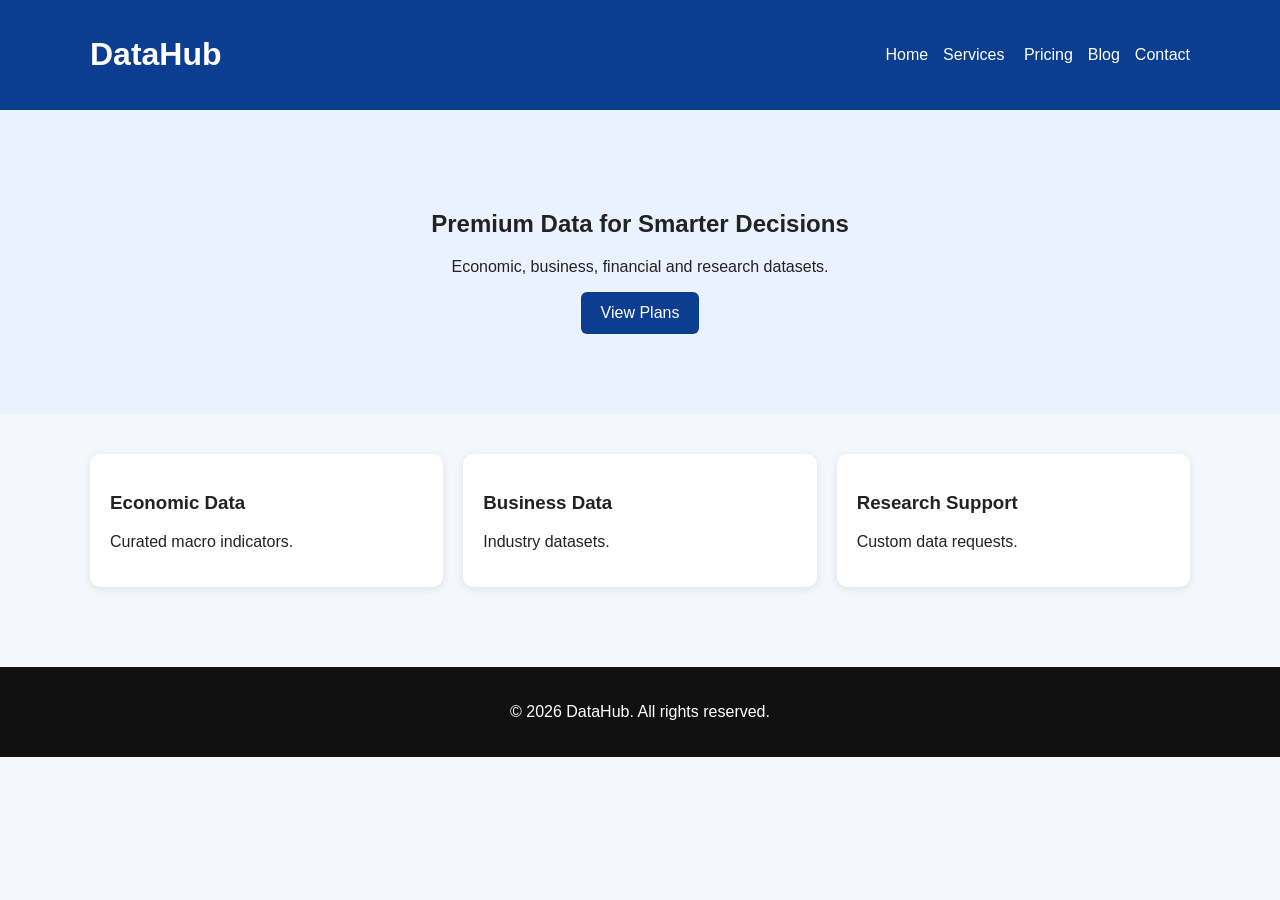
<file: index.html>
<!DOCTYPE html>
<html><head><meta charset="UTF-8"><meta name="viewport" content="width=device-width,initial-scale=1">
<title>DataHub - Premium Data Marketplace</title>
<link rel="stylesheet" href="style.css"></head>
<body>
<header><div class="container"><h1>DataHub</h1><nav>
<a href="index.html">Home</a><a href="services.html">Services</a>
<a href="pricing.html">Pricing</a><a href="blog.html">Blog</a><a href="contact.html">Contact</a>
</nav></div></header>
<section class="hero"><div class="container">
<h2>Premium Data for Smarter Decisions</h2>
<p>Economic, business, financial and research datasets.</p>
<a class="btn" href="pricing.html">View Plans</a>
</div></section>
<section class="container cards">
<div class="card"><h3>Economic Data</h3><p>Curated macro indicators.</p></div>
<div class="card"><h3>Business Data</h3><p>Industry datasets.</p></div>
<div class="card"><h3>Research Support</h3><p>Custom data requests.</p></div>
</section>
<footer><p>© 2026 DataHub. All rights reserved.</p></footer>
</body></html>
</file>
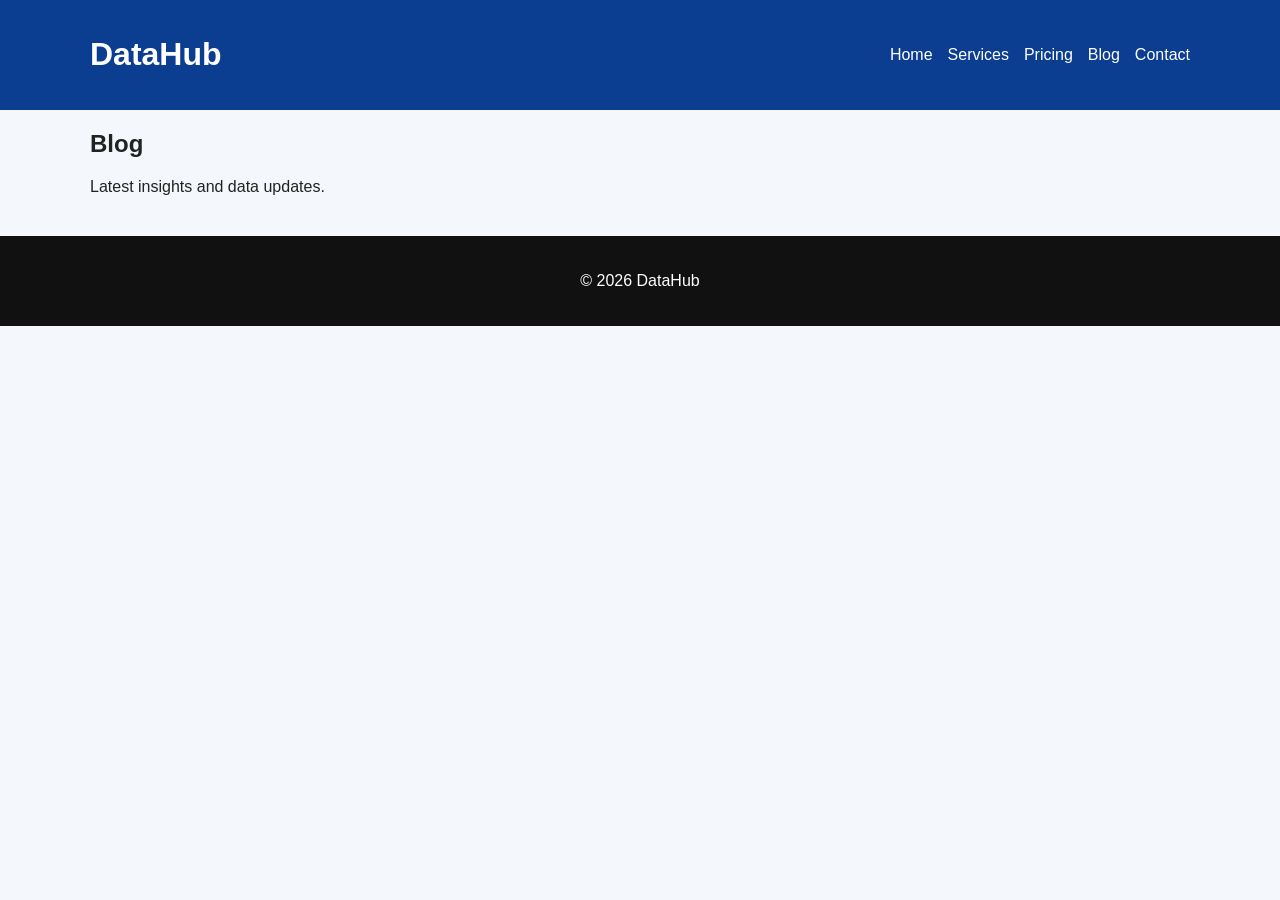
<file: blog.html>
<!DOCTYPE html><html><head><meta charset="UTF-8"><meta name="viewport" content="width=device-width,initial-scale=1"><title>Blog</title><link rel="stylesheet" href="style.css"></head><body><header><div class="container"><h1>DataHub</h1><nav><a href="index.html">Home</a><a href="services.html">Services</a><a href="pricing.html">Pricing</a><a href="blog.html">Blog</a><a href="contact.html">Contact</a></nav></div></header><section class="container"><h2>Blog</h2><p>Latest insights and data updates.</p></section><footer><p>© 2026 DataHub</p></footer></body></html>
</file>
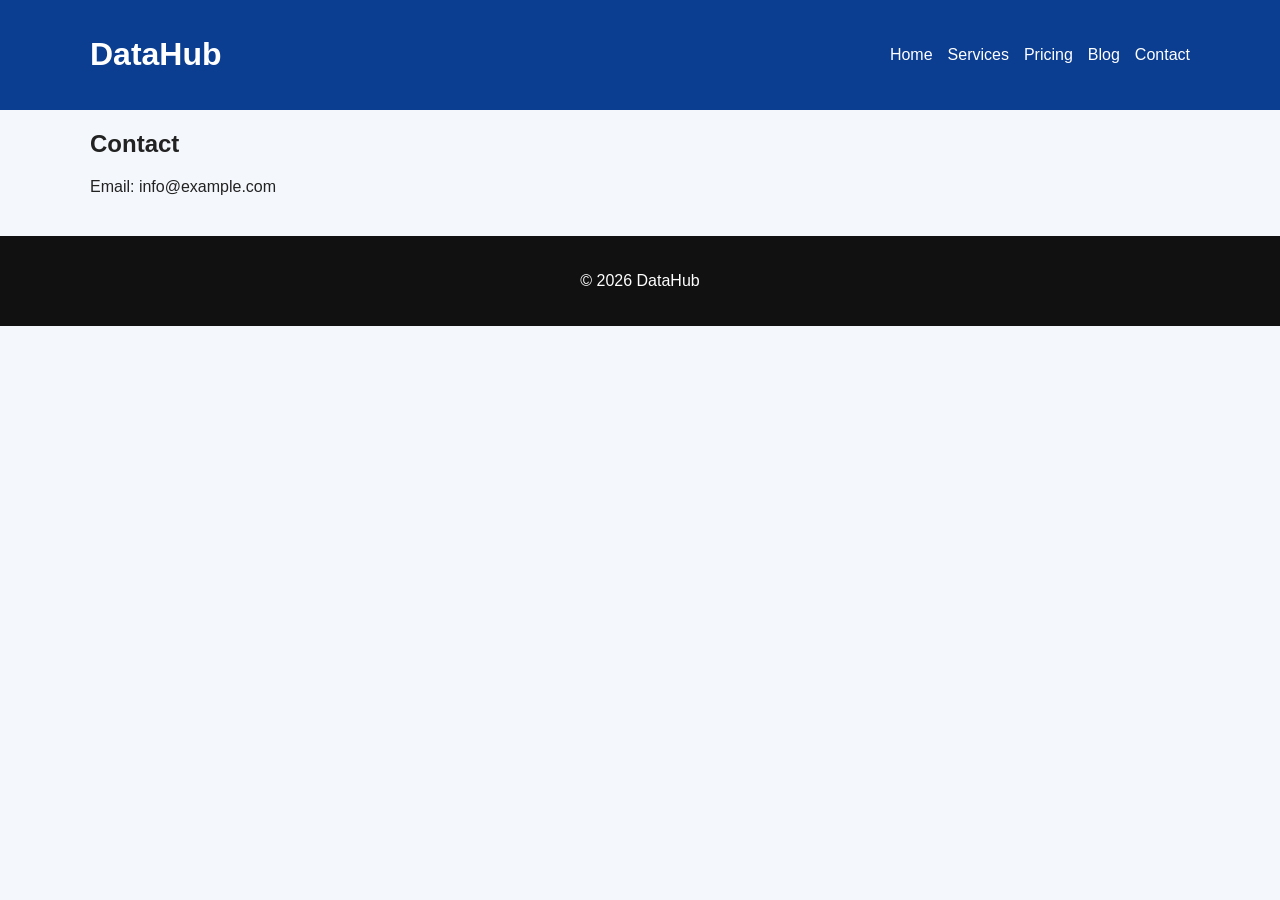
<file: contact.html>
<!DOCTYPE html><html><head><meta charset="UTF-8"><meta name="viewport" content="width=device-width,initial-scale=1"><title>Contact</title><link rel="stylesheet" href="style.css"></head><body><header><div class="container"><h1>DataHub</h1><nav><a href="index.html">Home</a><a href="services.html">Services</a><a href="pricing.html">Pricing</a><a href="blog.html">Blog</a><a href="contact.html">Contact</a></nav></div></header><section class="container"><h2>Contact</h2><p>Email: info@example.com</p></section><footer><p>© 2026 DataHub</p></footer></body></html>
</file>
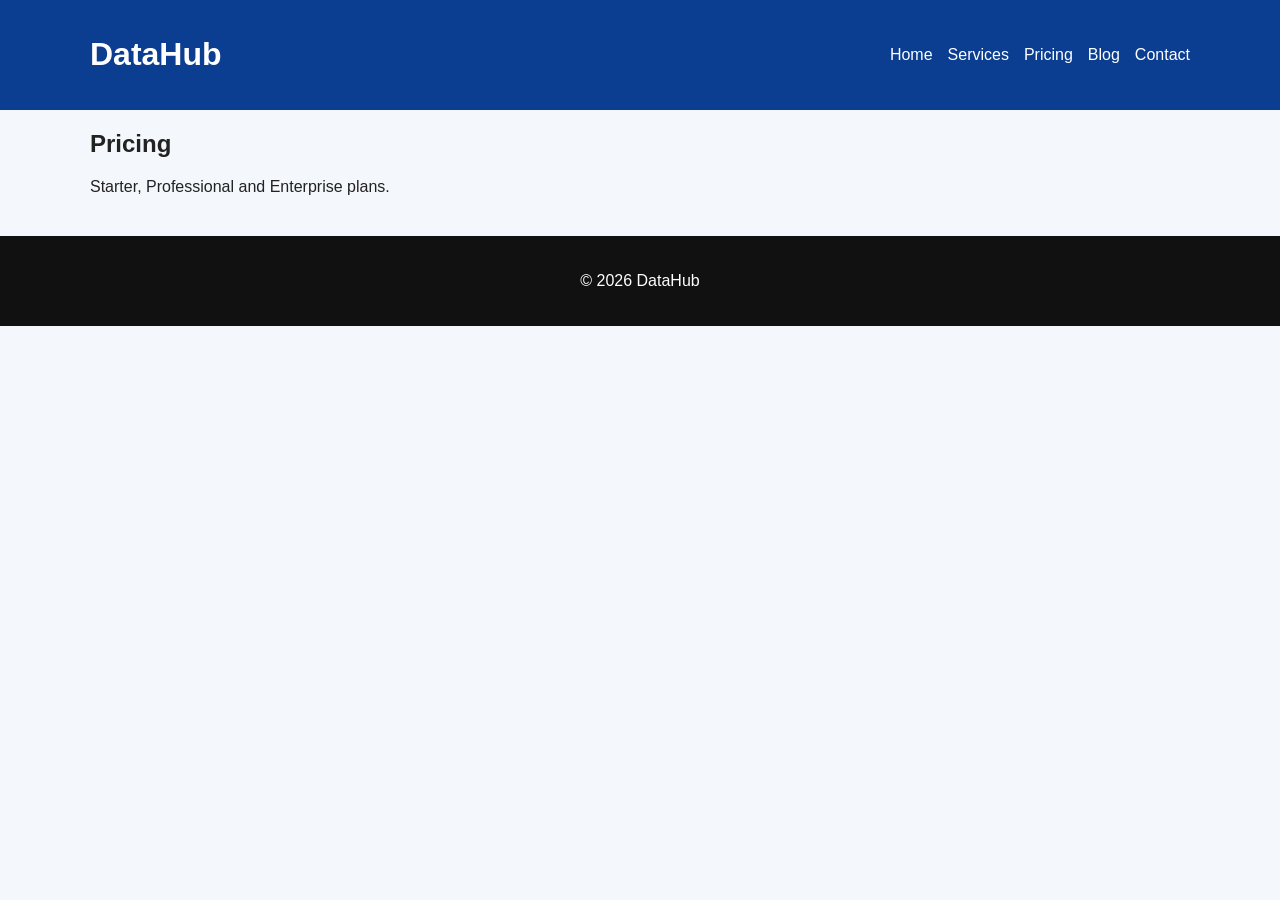
<file: pricing.html>
<!DOCTYPE html><html><head><meta charset="UTF-8"><meta name="viewport" content="width=device-width,initial-scale=1"><title>Pricing</title><link rel="stylesheet" href="style.css"></head><body><header><div class="container"><h1>DataHub</h1><nav><a href="index.html">Home</a><a href="services.html">Services</a><a href="pricing.html">Pricing</a><a href="blog.html">Blog</a><a href="contact.html">Contact</a></nav></div></header><section class="container"><h2>Pricing</h2><p>Starter, Professional and Enterprise plans.</p></section><footer><p>© 2026 DataHub</p></footer></body></html>
</file>
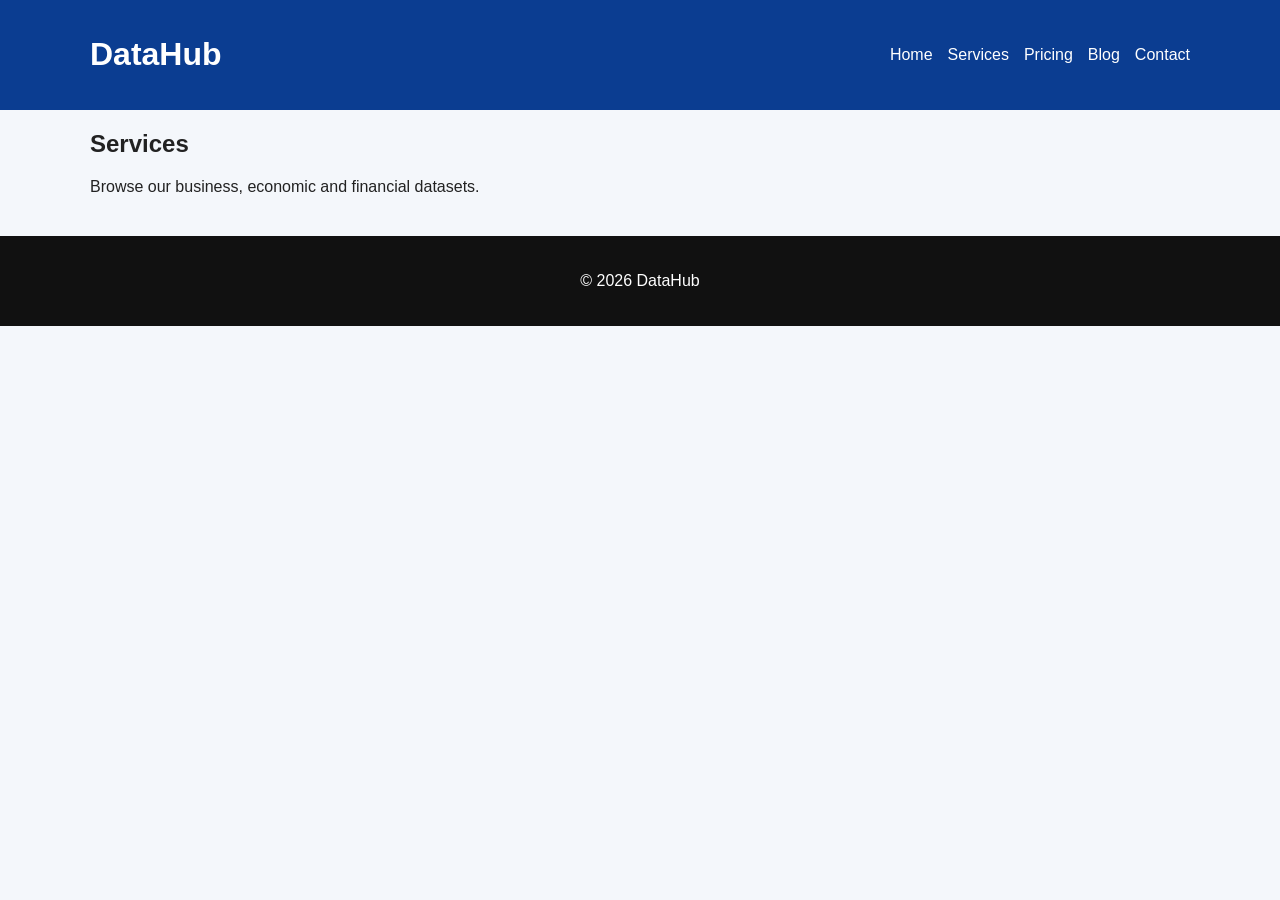
<file: services.html>
<!DOCTYPE html><html><head><meta charset="UTF-8"><meta name="viewport" content="width=device-width,initial-scale=1"><title>Services</title><link rel="stylesheet" href="style.css"></head><body><header><div class="container"><h1>DataHub</h1><nav><a href="index.html">Home</a><a href="services.html">Services</a><a href="pricing.html">Pricing</a><a href="blog.html">Blog</a><a href="contact.html">Contact</a></nav></div></header><section class="container"><h2>Services</h2><p>Browse our business, economic and financial datasets.</p></section><footer><p>© 2026 DataHub</p></footer></body></html>
</file>
<file: style.css>
body{margin:0;font-family:Arial,sans-serif;background:#f4f7fb;color:#222}
.container{width:90%;max-width:1100px;margin:auto}
header{background:#0b3d91;color:#fff;padding:15px 0}
header .container{display:flex;justify-content:space-between;align-items:center}
nav a{color:#fff;text-decoration:none;margin-left:15px}
.hero{padding:80px 20px;text-align:center;background:#eaf2ff}
.btn{display:inline-block;background:#0b3d91;color:#fff;padding:12px 20px;text-decoration:none;border-radius:6px}
.cards{display:grid;grid-template-columns:repeat(auto-fit,minmax(220px,1fr));gap:20px;padding:40px 0}
.card{background:#fff;padding:20px;border-radius:10px;box-shadow:0 2px 8px rgba(0,0,0,.1)}
footer{background:#111;color:#fff;text-align:center;padding:20px;margin-top:40px}
</file>
